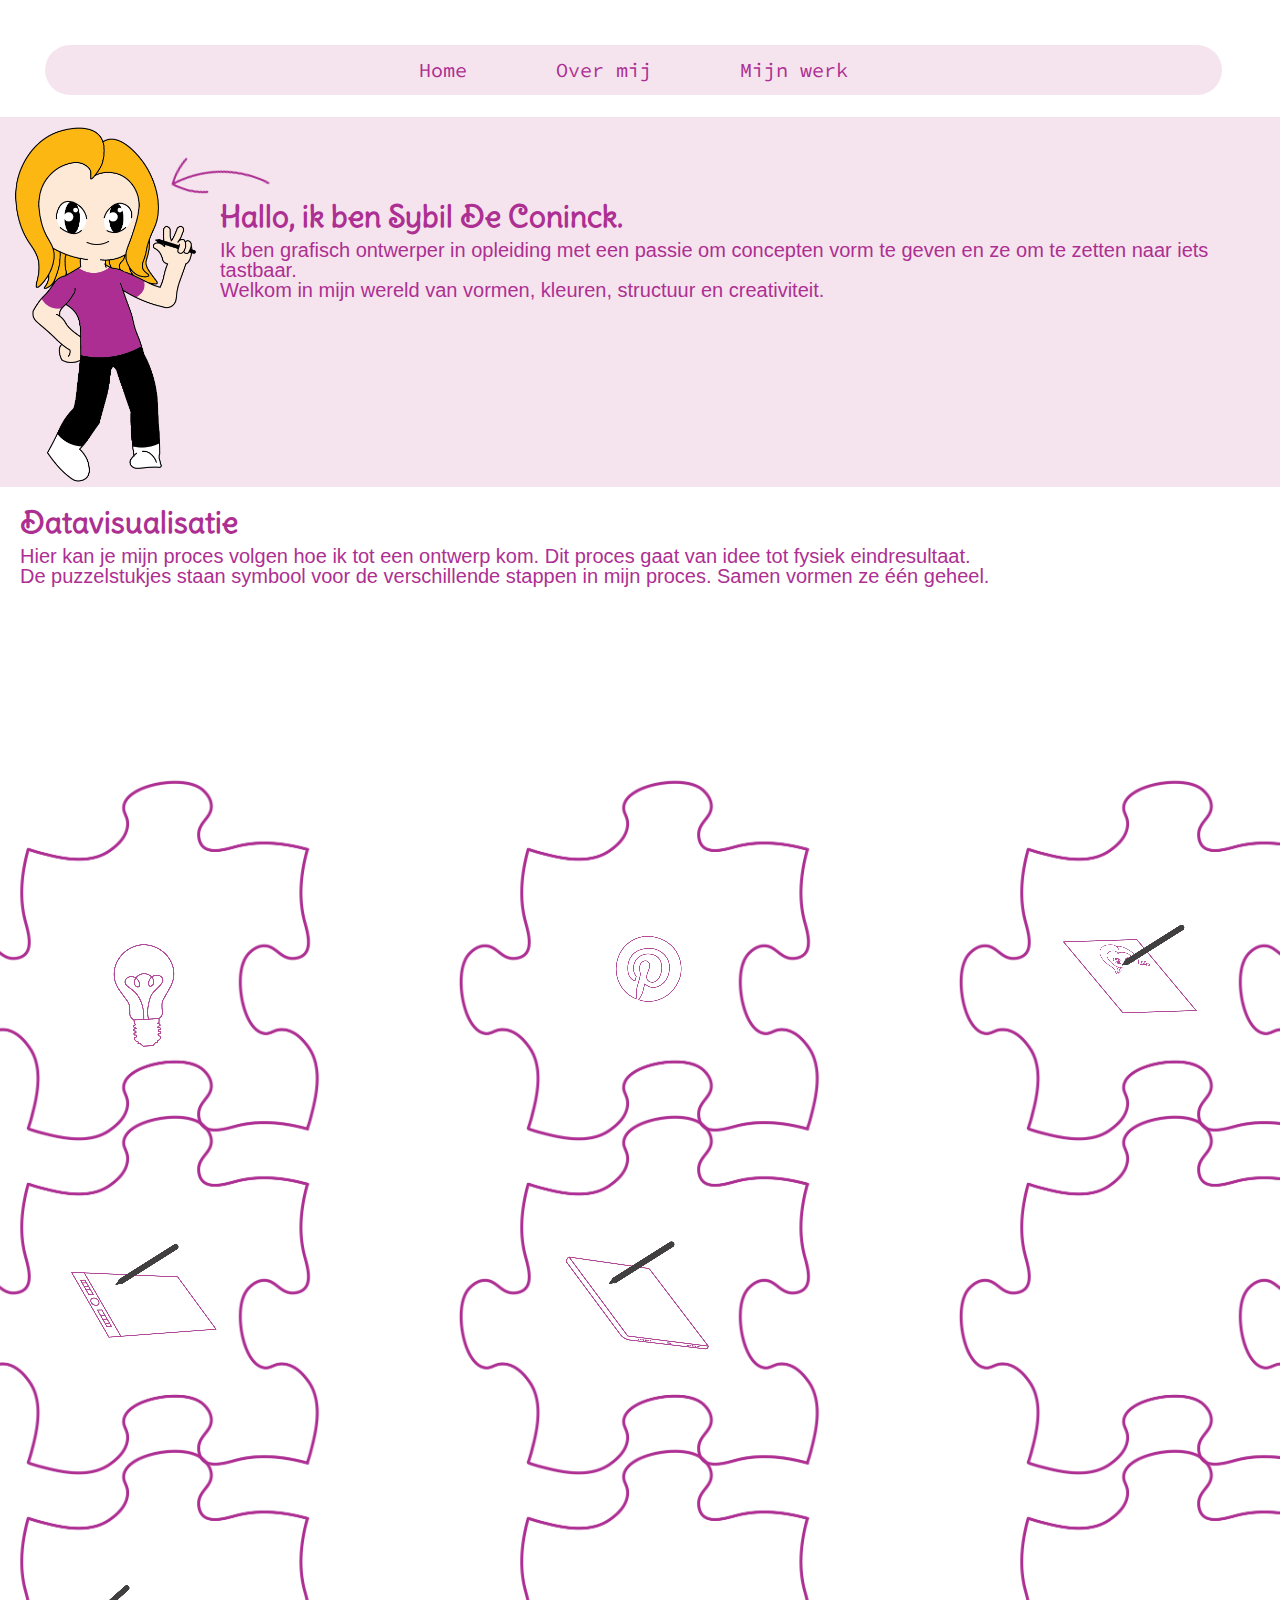
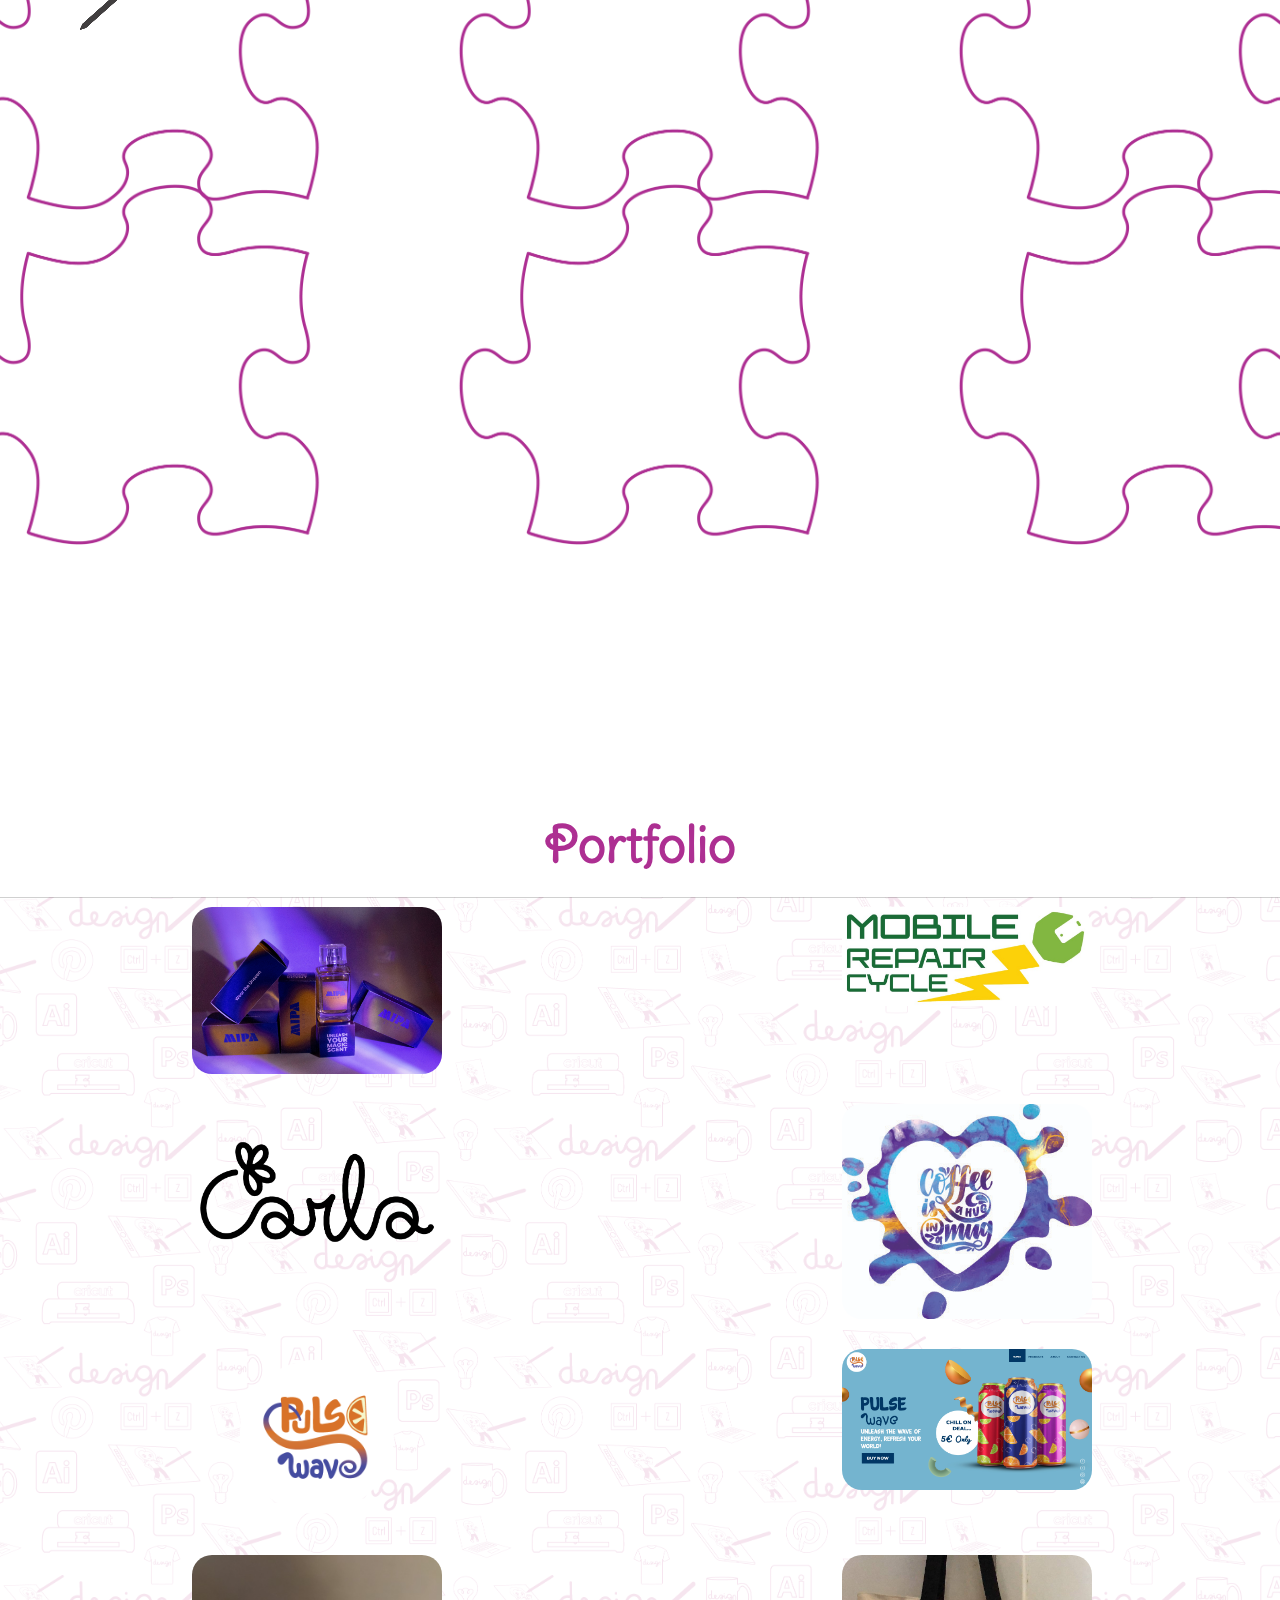
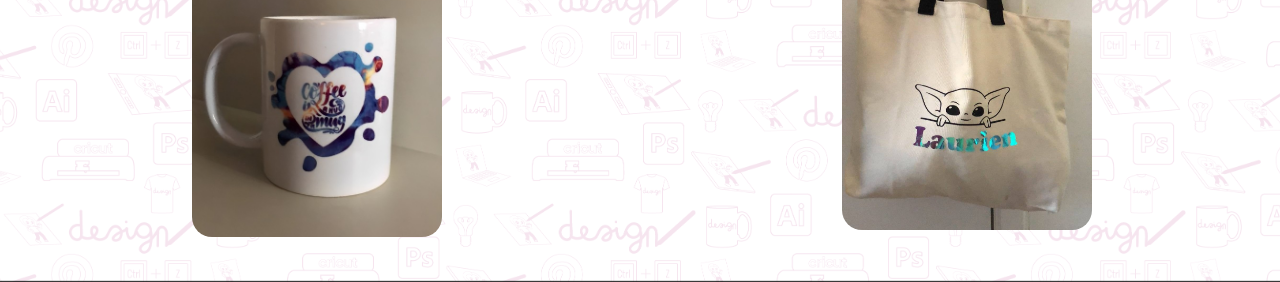
<file: index.html>
<!DOCTYPE html>

<head>
    <meta charset="utf-8">
    <title>Portfolio Sybil De Coninck</title>
    <link href="css/reset_plus.css" rel="stylesheet" type="text/css" media="screen" />
    <link href="css/style.css" rel="stylesheet" type="text/css" media="screen" />
    <script src="javascript/home.js"></script>   

    <!-- Google Fonts -->
    <link rel="preconnect" href="https://fonts.googleapis.com">
    <link rel="preconnect" href="https://fonts.gstatic.com" crossorigin>
    <link href="https://fonts.googleapis.com/css2?family=Abril+Fatface&family=Bebas+Neue&family=Delius+Swash+Caps&family=Federo&family=Inter:ital,opsz,wght@0,14..32,100..900;1,14..32,100..900&family=Lato:ital,wght@0,100;0,300;0,400;0,700;0,900;1,100;1,300;1,400;1,700;1,900&family=Montserrat:ital,wght@0,100..900;1,100..900&family=Nunito:ital,wght@0,200..1000;1,200..1000&family=Open+Sans:ital,wght@0,300..800;1,300..800&family=Playfair+Display:ital,wght@0,400..900;1,400..900&family=Quicksand:wght@300..700&family=Roboto:ital,wght@0,100;0,300;0,400;0,500;0,700;0,900;1,100;1,300;1,400;1,500;1,700;1,900&display=swap" rel="stylesheet">

    <link rel="preconnect" href="https://fonts.googleapis.com">
<link rel="preconnect" href="https://fonts.gstatic.com" crossorigin>
<link href="https://fonts.googleapis.com/css2?family=Abril+Fatface&family=Bebas+Neue&family=Delius+Swash+Caps&family=Federo&family=Inter:ital,opsz,wght@0,14..32,100..900;1,14..32,100..900&family=Lato:ital,wght@0,100;0,300;0,400;0,700;0,900;1,100;1,300;1,400;1,700;1,900&family=Montserrat:ital,wght@0,100..900;1,100..900&family=Nunito:ital,wght@0,200..1000;1,200..1000&family=Open+Sans:ital,wght@0,300..800;1,300..800&family=Playfair+Display:ital,wght@0,400..900;1,400..900&family=Quicksand:wght@300..700&family=Roboto:ital,wght@0,100;0,300;0,400;0,500;0,700;0,900;1,100;1,300;1,400;1,500;1,700;1,900&family=Source+Code+Pro:ital,wght@0,200..900;1,200..900&display=swap" rel="stylesheet">


</head>

<body>
    <header>
        <nav class="navigation">
            <a href="#home">Home</a>
            <a href="pages/over_mij.html">Over mij</a>
            <a href="pages/mijn_werk.html">Mijn werk</a>
        </nav>
    </header>
    <img src="images/pijl.png" alt="een pijl" id="pijl">
    <!-- Hero -->
    <section id="hero">
        <img src="images/avatar-01.png" alt="een avatar van mezelf">
        <h1>Hallo, ik ben Sybil De Coninck.</h1>
        <p>Ik ben grafisch ontwerper in opleiding  met een passie om concepten vorm te geven en ze om te zetten naar iets tastbaar. <br>Welkom in mijn wereld van vormen, kleuren, structuur en creativiteit.</p>
    </section>
    <section id="Datavisualisatie">
   <H3>Datavisualisatie</H3>
   <p>Hier kan je mijn proces volgen hoe ik tot een ontwerp kom. Dit proces gaat van idee tot fysiek eindresultaat. <br>De puzzelstukjes staan symbool voor de verschillende stappen in mijn proces. Samen vormen ze één geheel.</p>
  </section>
    </section>

          <div class="spacer"></div>

      <div class="row">
        <div class="box">          
          <img src="images/puzel-02.png" alt="Puzzelstuk 1">
          <video src="images/icon 1.mp4" autoplay muted loop playsinline></video>
         </div>
         <div class="box2">          
          <img src="images/puzel-02.png" alt="Puzzelstuk 1">
          <video src="images/icon 2.mp4" autoplay muted loop playsinline></video>
         </div>  <div class="box3">          
          <img src="images/puzel-02.png" alt="Puzzelstuk 1">
          <video src="images/icon 3.mp4" autoplay muted loop playsinline></video>
         </div>      
          </div>
        <div class="row">
        <div class="box">          
          <img src="images/puzel-02.png" alt="Puzzelstuk 1">
          <video src="images/icon 4.mp4" autoplay muted loop playsinline></video>
         </div>
         <div class="box2">          
          <img src="images/puzel-02.png" alt="Puzzelstuk 1">
          <video src="images/icon 5.mp4" autoplay muted loop playsinline></video>
         </div>  <div class="box3">          
          <img src="images/puzel-02.png" alt="Puzzelstuk 1">
          <video src="images/icon 6.mp4" autoplay muted loop playsinline></video>
         </div>      
          </div>
        <div class="row">
        <div class="box">          
          <img src="images/puzel-02.png" alt="Puzzelstuk 1">
          <video src="images/icon 7.mp4" autoplay muted loop playsinline></video>
         </div>
         <div class="box2">          
          <img src="images/puzel-02.png" alt="Puzzelstuk 1">
          <video src="images/icon 8.mp4" autoplay muted loop playsinline></video>
         </div>  <div class="box3">          
          <img src="images/puzel-02.png" alt="Puzzelstuk 1">
          <video src="images/icon 9.mp4" autoplay muted loop playsinline></video>
         </div>      
          </div>
                <div class="row">
        <div class="box">          
          <img src="images/puzel-02.png" alt="Puzzelstuk 1">
          <video src="images/icon 10.mp4" autoplay muted loop playsinline></video>
         </div>
         <div class="box2">          
          <img src="images/puzel-02.png" alt="Puzzelstuk 1">
          <video src="images/icon 11.mp4" autoplay muted loop playsinline></video>
         </div>  <div class="box3">          
          <img src="images/puzel-02.png" alt="Puzzelstuk 1">
          <video src="images/icon 12.mp4" autoplay muted loop playsinline></video>
         </div>      
          </div>
      <div class="spacer-bottom"></div>
      
      </section>
      <h2><a href="/pages/mijn_werk.html">Portfolio</a></h2>
      <section id="portfolio">
        <img class="portfolio" src="images/mipa hero.jpg" alt="herro van mipa verpaking met blauwe licht schijn" >
        <img class="portfolio" src="images/logo mobile repair cycle.jpg" >
        <img class="portfolio" src="images/carla 1.png" alt="logo carla">
        <img class="portfolio" src="images/mug ontwerp.jpg" alt="ontwerp coffee is a hug in a mug en met een hertje rond">
        <img class="portfolio" src="images/pulse wave logo.png" alt="logo voor een frisdrank met als naam puls wave">
        <img class="portfolio" src="images/pulse wave mockup.jpg" alt="een mockup van het logo puls wave op blikjes">
        <img class="portfolio" src="images/mug.jpg" alt="">
        <img class="portfolio" src="images/tot_bag.jpeg" alt="">
      </section>
    <footer>
        
    </footer>
</body>
</html>
</file>
<file: css/style.css>
body {
  color: #ad2f92;
}
header {
  width: 93vw;
  margin: auto;
  font-family: "Source Code Pro", monospace;
  font-optical-sizing: auto;
  font-weight: 400;
}
nav a {
  color: #ad2f92;
}
a {color: #ad2f92;
  text-decoration: none;
  padding: 0vh 3vw;
}
h1 {
  font-family: "Delius Swash Caps", cursive;
  font-weight: 600;
  font-style: normal;
  font-size: 3rem;
  margin-bottom: 1vh;
}
p {
  
  font-family: "Source Sans 3", sans-serif;
  font-optical-sizing: auto;
  font-weight: 400;
  font-style: normal;
  font-size: 2rem;
}
.navigation {
  margin-top: 5vh;
  margin-bottom: 30px;
  background-color: #f5e4ee;
  border-radius: 25px;
  text-align: center;
  width: 92vw;
  padding: 15px;
  font-size: 2rem;
}
#hero {
  background-color: #f5e4ee;
  height: 370px;
  margin-top: -110px;
}
#hero h1 {
  margin-top: -300px;
  margin-left: 220px;
  margin-right: 20px;
}
#hero p {
  margin-left: 220px;
  margin-right: 20px;
}
#hero img {
  width: 200px;
}
#pijl {
  width: 125px;
  margin-left: 155px;
  margin-top: 20px;
  rotate: 20deg;
}
#Datavisualisatie{
  margin: 20px;
  margin-bottom: 90px;
}
h3{font-family: "Delius Swash Caps", cursive;
  font-weight: 600;
  font-style: normal;
  font-size: 3rem;
  margin-bottom: 1vh;}
.stuk {
  width: 20vw;
}

.puzzel {
  display: flex;
  flex-wrap: wrap;
  justify-content: center;
  gap: 20px; /* ruimte tussen de puzzelstukken */
  padding: 40px;
}

.stuk {
  position: relative;
  width: 200px; /* pas dit aan naar de grootte van jouw puzzelstuk */
  height: 200px; /* idem */
}

.stuk img {
  width: 100%;
  height: auto;
  display: block;
}

.stuk video {
  position: absolute;
  top: 50%;
  left: 50%;
  transform: translate(-50%, -50%);
  width: 45%; /* kleiner dan het puzzelstuk */
  height: auto;
  pointer-events: none; /* video kan niet aangeklikt worden */
  z-index: 1;
}
h2 {
  font-family: "Delius Swash Caps", cursive;
  font-weight: 600;
  font-style: normal;
  font-size: 5rem;
  margin-bottom: 3vh;
  text-align: center;
}

#portfolio {
  display: grid;
  grid-template-columns: repeat(2, 1fr); /* 2 kolommen */
  gap: 20px; /* ruimte tussen de afbeeldingen */
  margin: 0 auto;
  background-image: url(../images/achtergrond-03.png);
  background-size: cover;
  background-position: center;
  padding-bottom: 5vh;
}

#portfolio img {
  width: 250px;
  height: auto;
  display: block;
  object-fit: cover;
  border-radius: 20px;
  margin-top: 10px;
  margin-left: 15vw;
}
#portfolio p {
  width: 250px;
  height: auto;
  display: block;
  object-fit: cover;
  border-radius: 20px;
  margin-top: 75px;
  margin-left: 15vw;
}
#hero_over_mij {
  height: 370px;
}
#hero_over_mij img {
  width: 200px;
}

.spacer {
  height: 30vh;
}
.spacer-bottom {
  height: 35vh;
}
.row {
  display: flex;
  justify-content: center;
  align-items: center;
  margin-right: 10%;
  margin-bottom: -17.4%;
}
.box,
.box2,
.box3 {
  width: 200px;
  height: 25%;
  transition: transform 0.5s ease-out, opacity 0.5s ease-out;
}
.box img,
.box2 img,
.box3 img {
  width: 145%;
}
.box video,
.box2 video,
.box3 video {
  width: 65%;
}
.box {
  transform: translateY(0) translateX(-110px);
}
.box video {
  transform: translateY(-215px) translateX(80px);
}
.box video.active {
  margin-bottom: -55px;
  opacity: 1;
  transform: translateY(-50px) translateX(100px);
}
.box.active {
  margin-bottom: -55px;
  opacity: 1;
  transform: translateY(-150px) translateX(-2px);
}
.box2 {
  transform: translateY(0) translateX(0);
}
.box2 video {
  transform: translateY(-205px) translateX(80px);
}
.box2 video.active {
  margin-bottom: -55px;
  opacity: 1;
  transform: translateY(-50px) translateX(100px);
}
.box2.active {
  margin-bottom: -55px;
  opacity: 1;
  transform: translateY(-150px) translateX(0);
}
.box3 {
  transform: translateY(0) translateX(90px);
}
.box3 video {
  transform: translateY(-205px) translateX(85px);
}
.box3 video.active {
  margin-bottom: -55px;
  opacity: 1;
  transform: translateY(-50px) translateX(150px);
}
.box3.active {
  margin-bottom: -55px;
  opacity: 1;
  transform: translateY(-150px) translateX(2px);
}
#hero_over_mij h1{
  margin-top: -300px;
  margin-left: 220px;
}
#hero_over_mij p{
  margin-left: 220px;
  margin-right: 50px;
}
#hero_mijn_werk h1{
font-family: "Delius Swash Caps", cursive;
  font-weight: 600;
  font-style: normal;
  font-size: 5rem;
  margin-bottom: 1vh;
  text-align: center;
}
#portfolio p{
  margin-top: 90px;
}
#hero_mijn_werk img{
  height: 350px;
}
@media screen and (min-width: 1024px) {
  body{  overflow-x: hidden;
}
  .spacer {
    height: 30vh;
  }

  .row {
    display: flex;
    justify-content: center;
    align-items: center;
    margin-right: 16%;
    margin-bottom: -240px;
  }
  .box,
  .box2,
  .box3 {
    width: 200px;
    height: 25%;
    transition: transform 0.5s ease-out, opacity 0.5s ease-out;
  }
  .box img,
  .box2 img,
  .box3 img {
    width: 150%;
  }
  .box video,
  .box2 video,
  .box3 video {
    width: 40%;
  }
  .box {
    transform: translateY(0) translateX(-300px);
  }
  .box video {
    transform: translateY(-280px) translateX(120px);
  }
  .box.active {
    margin-bottom: -55px;
    opacity: 1;
    transform: translateY(-150px) translateX(-80px);
  }
  .box2 {
    transform: translateY(0) translateX(0);
  }
  .box2 video {
    transform: translateY(-280px) translateX(120px);
  }

  .box2.active {
    margin-bottom: -55px;
    opacity: 1;
    transform: translateY(-150px) translateX(0);
  }
  .box3 {
    transform: translateY(0) translateX(300px);
  }
  .box3 video {
    transform: translateY(-280px) translateX(120px);
  }
  .box3.active {
    margin-bottom: -55px;
    opacity: 1;
    transform: translateY(-150px) translateX(80px);
  }
}

@media screen and (min-width: 200px){
.spacer {
    height: 10vh;
  }

  .row {
    display: flex;
    justify-content: center;
    align-items: center;
    margin-right: 16%;
    margin-bottom: -240px;
  }
  .box,
  .box2,
  .box3 {
    width: 200px;
    height: 25%;
    transition: transform 0.5s ease-out, opacity 0.5s ease-out;
  }
  .box img,
  .box2 img,
  .box3 img {
    width: 200%;
  }
  .box video,
  .box2 video,
  .box3 video {
    width: 90%;
  }
  .box {
    transform: translateY(0) translateX(-300px);
  }
  .box video {
    transform: translateY(-280px) translateX(120px);
  }
  .box.active {
    margin-bottom: -55px;
    opacity: 1;
    transform: translateY(-150px) translateX(-80px);
  }
  .box2 {
    transform: translateY(0) translateX(0);
  }
  .box2 video {
    transform: translateY(-280px) translateX(120px);
  }

  .box2.active {
    margin-bottom: -55px;
    opacity: 1;
    transform: translateY(-150px) translateX(0);
  }
  .box3 {
    transform: translateY(0) translateX(300px);
  }
  .box3 video {
    transform: translateY(-280px) translateX(120px);
  }
  .box3.active {
    margin-bottom: -55px;
    opacity: 1;
    transform: translateY(-150px) translateX(80px);
  }
}
</file>
